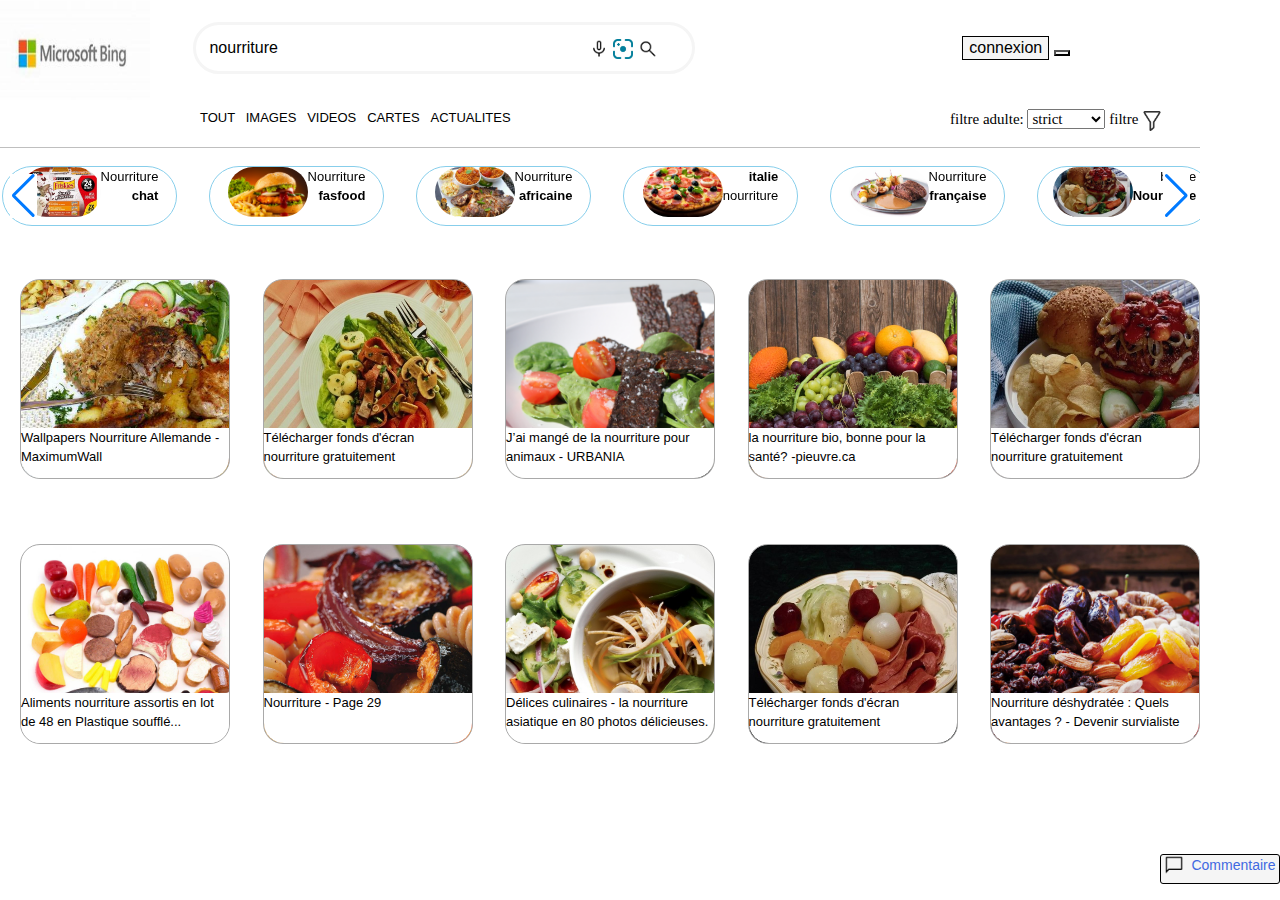
<file: index.html>
<!DOCTYPE html>
<html>
<head>
	<meta charset="utf-8">
	<meta name="viewport" content="width=device-width, initial-scale=1">
	<title>we_like_food</title>
  <link rel="stylesheet" href="https://use.fontawesome.com/releases/v5.8.1/css/all.css" integrity="sha384-50oBUHEmvpQ+1lW4y57PTFmhCaXp0ML5d60M1M7uH2+nqUivzIebhndOJK28anvf" crossorigin="anonymous">
  <link href="https://cdn.jsdelivr.net/npm/bootstrap@5.1.3/dist/css/bootstrap.min.css" rel="stylesheet">
  <link rel="stylesheet" type="text/css" href="style1.css">
  <script src="https://cdn.jsdelivr.net/npm/bootstrap@5.1.3/dist/js/bootstrap.bundle.min.js"></script>
  <script src="https://ajax.googleapis.com/ajax/libs/jquery/3.6.0/jquery.min.js"></script>
  <!-- Link Swiper's CSS -->
   <link rel="stylesheet" href="https://cdn.jsdelivr.net/npm/swiper/swiper-bundle.min.css"/>
       <style>
      html,
      body {
        position: relative;
        height: 100%;
      }

      body {  
        font-family: Helvetica Neue, Helvetica, Arial, sans-serif;
        font-size: 14px;
        color: #000;
        margin: 0;
        padding: 0;
      }

      .swiper {
        width: 100%;
        height:  65px;
        display: flex;

      }
      .swiper-slide:hover{
        box-shadow: 6px 6px 6px gray;
      }
      .swiper-slide {
        text-align: right;
        font-size: small;
        background: auto;
        margin: 2px;
        padding: 0px;
        display: flex;
        border-radius: 40px;
        text-align: justify-all;
        border: 1.5px solid skyblue;
        width: 100px;
        height: 60px;
        box-shadow: 1.5px;
        box-s

        /* Center slide text vertically */
          display: inline-flex;
          display: -ms-flexbox;
          /*display: -webkit-flex;*/
          display: flex;
          /*-webkit-box-pack: center;*/
          -ms-flex-pack: center;
          /*-webkit-justify-content: center;*/
          justify-content: center;
          /*-webkit-box-align: center;*/
          -ms-flex-align: center;
          /*-webkit-align-items: center;*/
      }

      .swiper-slide img {
        display: block;
        width: 80px;
        object-fit: cover;
        cursor: pointer;
      }
    </style>
</head>


<body>
  <header>
     <h6>
       <a href="https://www.bing.com/?FORM=Z9FD1"><img src="image2/Capture d’écran1.png" width="150" height="100"></a>
        <input type="search" name="text" class="search" value="nourriture">
         <i class="a1"><img src="image2/voice.png" width="20" type="submit">&nbsp;<img src="image2/blob.jpg" width="20" class="a2">&nbsp;<img src="image2/search.png" width="20" type="submit" name="search"></i>
        <input type="submit" name="search" value="connexion" class="connexion">
        <button style="margin: auto; opacity: 2; background-color: whitesmoke;"><i class="fas fa-bars"></i></button>
     </h6>
  </header>

<section class="bloc">
 <div class="gg">
   <div class="nav">
     <div class="licu"><a href="http://"><p>TOUT &nbsp;&nbsp; </p></a><div class="souligne"></div></div>

     <div class="licu"><a href="http://"><p>IMAGES &nbsp;&nbsp;</p></a><div class="souligne"></div></div>

      <div class="licu"><a href="http://"><p>VIDEOS &nbsp;&nbsp;</p></a><div class="souligne"></div></div>

      <div class="licu"><a href="http://"><p>CARTES &nbsp;&nbsp;</p></a><div class="souligne"></div></div>

      <div class="licu"><a href="http://"><p>ACTUALITES &nbsp;&nbsp;</p></a><div class="souligne"></div></div>
   </div>
    <div class="deroulant">
     <span>filtre adulte:</span>
      <select name="filtre adulte">
       <option>strict</option>
       <option>modéré</option>
       <option>desactivé</option>
      </select>

     <span>filtre</span>
      <select name="filtre" class="test">
       <option>taille de l'image</option>
       <option>couleur</option>
       <option>type</option>
       <option>orientation</option>
       <option>personne</option>
      </select>
      <span class="cosinus"><img src="image2/filtre.png" width="20"></span>
   </div>
  </div>
</section>

 <hr>

  <!-- Swiper -->
    <div class="swiper mySwiper">
      <div class="swiper-wrapper">
        <div class="swiper-slide"><img src="image2/img1.jpg" width="50" height="50" style="border-radius: 70px; box-sizing: border-box; margin: 0px;">
          <p style="flex-direction: column; display:flex;">Nourriture  <b>chat</b></p></div>
        <div class="swiper-slide"><img src="image2/img2.jpg" width="40" height="50" style="border-radius: 70px; box-sizing: border-box;">
          <p style="flex-direction: column; display:flex;">Nourriture  <b>fasfood</b></p></div>
        <div class="swiper-slide"><img src="image2/img3.jpg" width="40" height="50" style="border-radius: 70px;">
          <p style="flex-direction: column; display:flex;">Nourriture  <b>africaine</b></p></div>
        <div class="swiper-slide"><img src="image2/img4.jpg" width="40" height="50" style="border-radius: 70px;">
          <p style="flex-direction: column; display:flex;"><b>italie </b>nourriture</p></div>
        <div class="swiper-slide"><img src="image2/img5.jpg" width="40" height="50" style="border-radius: 70px;">
          <p style="flex-direction: column; display:flex;">Nourriture  <b>française</b></p></div>
        <div class="swiper-slide"><img src="image2/img6.jpg" width="40" height="50" style="border-radius: 70px;">
          <p style="flex-direction: column; display:flex;">bonne  <b>Nourriture</b></p></div>
        <div class="swiper-slide"><img src="image2/img7.jpg"width="40" height="50" style="border-radius: 70px;">
          <p style="flex-direction: column; display:flex;">Nourriture <b>colorier</b></p></div>
        <div class="swiper-slide"><img src="image2/a1.png"width="40" height="50" style="border-radius: 70px;">
          <p style="flex-direction: column; display:flex;">Nourriture <b>anglaise</b></p></div>
        <div class="swiper-slide"><img src="image2/img8.png" width="40" height="50" style="border-radius: 70px;">
          <p style="flex-direction: column; display:flex;">Nourriture <b>PNG</b></p></div>
        <div class="swiper-slide"><img src="image2/img10.jpg" width="40" height="50" style="border-radius: 70px;">
          <p style="flex-direction: column; display:flex;">Nourriture <b>saine</b></p></div>
        <div class="swiper-slide"><img src="image2/malbouffe.jpg" width="40" height="50" style="border-radius: 70px;">
          <p><b>malbouffe</b></p></div>
        <div class="swiper-slide"><img src="image2/boisson.jpg" width="40" height="50" style="border-radius: 70px;">
          <p><b>Boissons</b></p> </div>
      </div>
      <div class="swiper-button-next"></div>
      <div class="swiper-button-prev"></div>
    </div>

<section class="a">
<div class="part">
    <div class="bt9">
      <a href="#1" alt="hello">
        <div class="survol1">
          <p class="overlay1">taille 24x100 REGAL</p>
        </div>
        <p class="texto1">Wallpapers Nourriture Allemande - MaximumWall</p>
      </a>
    </div>

   <div class="bt10">
    <a href="#2">
      <div class="survol2">
        <p class="overlay2">taille 24x100 REGAL</p>
      </div>  
      <p class="texto2">Télécharger fonds d'écran nourriture gratuitement</p>
    </a>
   </div>

    <div class="bt11">
    <a href="#3">
      <div class="survol3">
        <p class="overlay3">taille 24x100 REGAL</p>
      </div>  
      <p class="texto3">J’ai mangé de la nourriture pour animaux - URBANIA</p>
    </a>
   </div>

   <div class="bt12">
    <a href="#4">
      <div class="survol4">
        <p class="overlay4">taille 208x24 JPG</p>
      </div>  
      <p class="texto4">la nourriture bio, bonne pour la santé? -pieuvre.ca</p>
    </a>
   </div>

    <div class="bt13">
    <a href="#5">
      <div class="survol5">
        <p class="overlay5">taille 24x100 REGAL</p>
      </div>  
      <p class="texto5">Télécharger fonds d'écran nourriture gratuitement</p>
    </a>
   </div>
</div>

<div class="part">
  <div class="bt14">
    <a href="#6">
      <div class="survol6">
        <p class="overlay6">taille 24x100 REGAL</p>
      </div>  
      <p class="texto6">Aliments nourriture assortis en lot de 48 en Plastique soufflé...</p>
    </a>
   </div>

  <div class="bt15">
    <a href="#7">
      <div class="survol7">
        <p class="overlay7">taille 24x100 REGAL</p>
      </div>  
      <p class="texto7">Nourriture - Page 29</p>
    </a>
   </div>

  <div class="bt16">
    <a href="#8">
      <div class="survol8">
        <p class="overlay8">taille 24x100 REGAL</p>
      </div>  
      <p class="texto7">Délices culinaires - la nourriture asiatique en 80 photos délicieuses.</p>
    </a>
   </div>

  <div class="bt17">
    <a href="#9">
      <div class="survol9">
        <p class="overlay9">taille 24x100 REGAL</p>
      </div>  
      <p class="texto9">Télécharger fonds d'écran nourriture gratuitement</p>
    </a>
  </div>

  <div class="bt18">
    <a href="#10">
      <div class="survol10">
        <p class="overlay10">taille 24x100 REGAL</p>
      </div>  
      <p class="texto10">Nourriture déshydratée : Quels avantages ? - Devenir survialiste</p>
    </a>
  </div>
</div>
</section>

 <!-- Swiper JS -->
    <script src="https://cdn.jsdelivr.net/npm/swiper/swiper-bundle.min.js"></script>

    <!-- Initialize Swiper -->
    <script>
      var swiper = new Swiper(".mySwiper", {
        slidesPerView: 6,
        spaceBetween: 30,
        slidesPerGroup: 2,
        loop: true,
        loopFillGroupWithBlank: true,
        navigation: {
          nextEl: ".swiper-button-next",
          prevEl: ".swiper-button-prev",
        },
      });
    </script>

    


<footer>
  <br>
  <fieldset class="ab"><img src="image2/chat_bubble.png" height="20" width="20" style="chat"><p class="commentaire">Commentaire</p></fieldset>
  <br>
</footer>

</body>
</html>
</file>
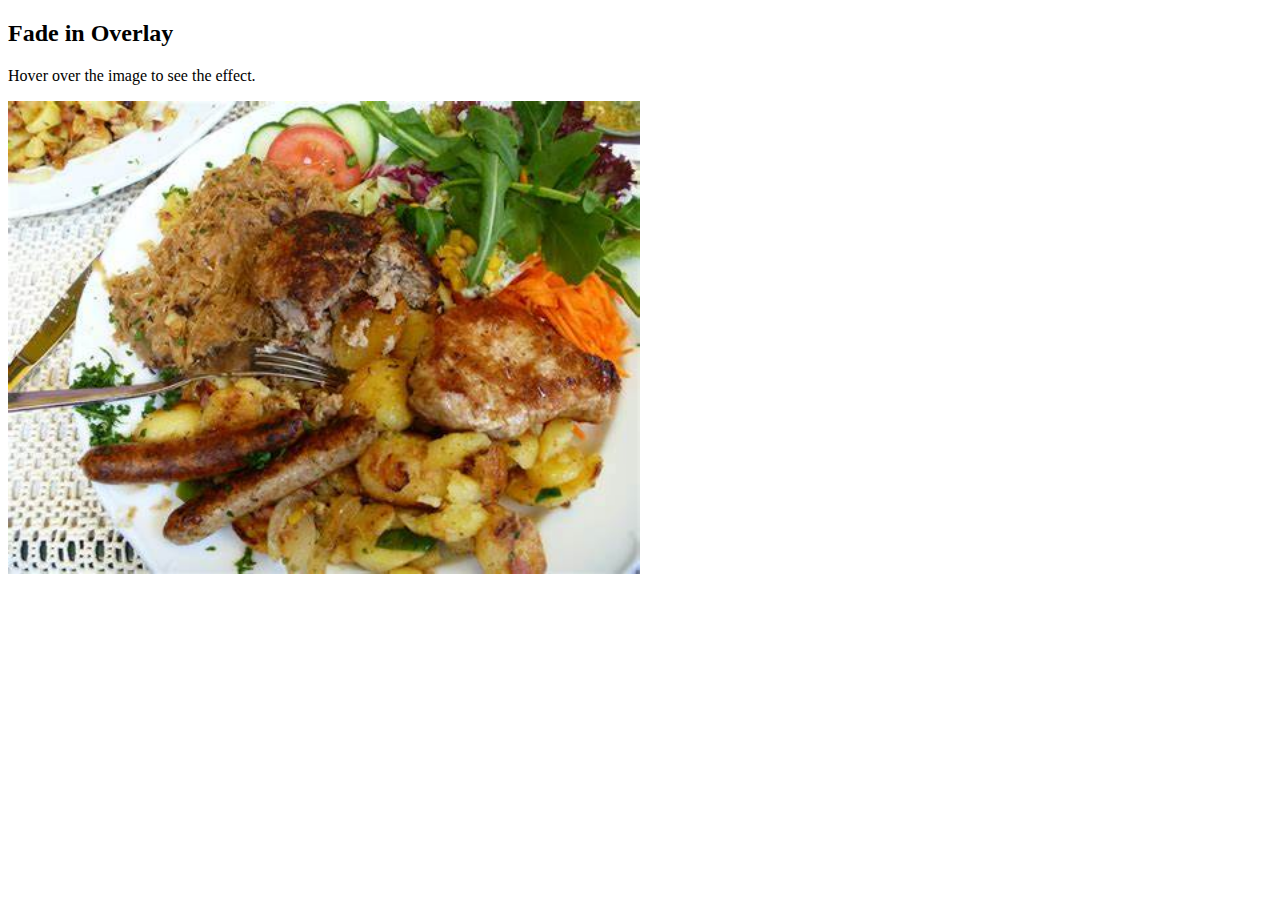
<file: in.html>
<!DOCTYPE html>
<html>
<head>
<meta name="viewport" content="width=device-width, initial-scale=1">
<style>
.container {
  position: relative;
  width: 50%;
}

.image {
  display: block;
  width: 100%;
  height: auto;
}

.overlay {
  position: absolute;
  top: 0;
  bottom: 0;
  left: 0;
  right: 0;
  height: 100%;
  width: 100%;
  opacity: 0;
  transition: .5s ease;
  box-shadow: inset 0 -50px 25px -15px rgba(62, 60, 0.583);
}

.container:hover .overlay {
  opacity: 1;
}

.text {
  color: white;
  font-size: 20px;
  position: absolute;
  top: 50%;
  left: 50%;
  -webkit-transform: translate(-50%, -50%);
  -ms-transform: translate(-50%, -50%);
  transform: translate(-50%, -50%);
  text-align: center;
}
</style>
</head>
<body>

<h2>Fade in Overlay</h2>
<p>Hover over the image to see the effect.</p>

<div class="container">
  <img src="image2/OIP2.jpg" alt="Avatar" class="image">
  <div class="overlay">
    <div class="text">Hello World</div>
  </div>
</div>

</body>
</html>
</file>
<file: style1.css>
.h6{
	display: flex;
	flex-direction: row;
	flex-wrap: wrap;
	position: static;

}

.search{
	text-align: left;
	border: 25px black;
	width: 500px;
	border-radius: 35px;
    padding: 15px;
	outline: whitesmoke solid 3px;
	margin-top: 5px;
    margin-bottom: 5px;
    margin-left: 40px;
    position: static;
}
.search:hover {box-shadow: 6px 6px 12px gray ;}

.submit{
	width: 50px;
	border: 40px;
	border-radius: 50px;
	margin-right: 50px;
	margin-left: 40px;
	align-items: center;
}

.a1{
	border: 25px black;
	border-radius: 35px;
	margin-left: -110px;

}

.a2{
	background:auto;
}
.connexion{
	font-size: 20 px;
	text-align: center;
	border: 1px solid;
	background-color: whitesmoke;
	position: static;
	align-items: center;
	margin-left: 300px;
}

a{
    text-decoration: none;
    color: black;
    font-size: 13px;
    font-family: sans-serif;
}

.swiper-button-next{
    margin-left: 5px;
    background-color: white;
    height: 100px;
    width: 200px;
}
.swiper-button-prev{
    margin-right: 20px;
    background-color: white;
    height: 100px;
    width: 200px;
}

.bloc{
    text-align: center;
    display: display;
    margin-left: 200px;
    margin-right: 80px;
    margin-top: 0px;
    margin-top: 0px;
    font-family: Times New Roman;
    font-size: 15px;

}

.nav{
    font-size: small;
    position: absolute;
}

.souligne{
    height: 4px;
    transition: 1s;
}

.licu:hover{
    background-size: 0 100%;
    background: linear-gradient(to top, rgba(0, 255, 255, 0.5) 0%, rgba(0, 255, 255, 0.5)10%, transparent 10.01% );
}

.deroulant{ 
margin-left: 750px;
position: static;
	
}

.gg{
    display: flex;
    width: 1200px;
}
.test{
    display: none;
    cursor: pointer;
}

.survol1{
    background: url("./image2/OIP2.jpg") no-repeat;
    background-size: cover;
    width: 210px;
    height: 200px;
    margin-top: 50px;
    border-radius: 20px;
    margin-left: 20px;
    border: 1px solid black;
    border: 1px solid darkgray;
}
.texto1{
    width: 208px;
    height: 50px;
    background-color: white;
    margin-top: -51px;
    margin-left: 21px;
    border-radius: 0 0 20px 20px;
}
.overlay1{
   opacity: 0;
   padding-top: 130px;
   padding-left: 10px;
   color: white;
}   

.overlay1:hover{
    opacity: 1;
    box-shadow: inset -20px -22px 48px -10px rgb(000,000,000);
    border-radius: 20px 20px 0 0;
}

.survol2{
    background: url("./image2/salade.jpg") no-repeat;
    background-size: cover;
    width: 210px;
    height: 200px;
    margin-top: 50px;
    border-radius: 20px;
    margin-left: 20px;
    border: 1px solid black;
    border: 1px solid darkgray;
}
.texto2{
    width: 208px;
    height: 50px;
    background-color: white;
    margin-top: -51px;
    margin-left: 21px;
    border-radius: 0 0 20px 20px;
}
.overlay2{
   opacity: 0;
   padding-top: 130px;
   padding-left: 10px;
   color: white;
}   

.overlay2:hover{
    opacity: 1;
    box-shadow: inset -20px -22px 48px -10px rgb(000,000,000);
    border-radius: 20px 20px 0 0;
}


.survol3{
    background: url("./image2/IMG_19.jpg") no-repeat;
    background-size: cover;
    width: 210px;
    height: 200px;
    margin-top: 50px;
    border-radius: 20px;
    margin-left: 20px;
    border: 1px solid black;
    border: 1px solid darkgray;
}
.texto3{
    width: 208px;
    height: 50px;
    background-color: white;
    margin-top: -51px;
    margin-left: 21px;
    border-radius: 0 0 20px 20px;
}
.overlay3{
   opacity: 0;
   padding-top: 130px;
   padding-left: 10px;
   color: white;
}   

.overlay3:hover{
    opacity: 1;
    box-shadow: inset -20px -22px 48px -10px rgb(000,000,000);
    border-radius: 20px 20px 0 0;
}

.survol4{
    background: url("image2/R3.jpg") no-repeat;
    background-size: cover;
    width: 210px;
    height: 200px;
    margin-top: 50px;
    border-radius: 20px;
    margin-left: 20px;
    border: 1px solid black;
    border: 1px solid darkgray;
}
.texto4{
    width: 208px;
    height: 50px;
    background-color: white;
    margin-top: -51px;
    margin-left: 21px;
    border-radius: 0 0 20px 20px;
}
.overlay4{
   opacity: 0;
   padding-top: 130px;
   padding-left: 10px;
   color: white;
}   
.overlay4:hover{
    opacity: 1;
    box-shadow: inset -20px -22px 48px -10px rgb(000,000,000);
    border-radius: 20px 20px 0 0;
}


.survol5{
    background: url("image2/img6.jpg") no-repeat;
    background-size: cover;
    width: 210px;
    height: 200px;
    margin-top: 50px;
    border-radius: 20px;
    margin-left: 20px;
    border: 1px solid black;
    border: 1px solid darkgray;
}
.texto5{
    width: 208px;
    height: 50px;
    background-color: white;
    margin-top: -51px;
    margin-left: 21px;
    border-radius: 0 0 20px 20px;
}
.overlay5{
   opacity: 0;
   padding-top: 130px;
   padding-left: 10px;
   color: white;
}   

.overlay5:hover{
    opacity: 1;
    box-shadow: inset -20px -22px 48px -10px rgb(000,000,000);
    border-radius: 20px 20px 0 0;
}

/*deuxieme partie*/

.survol6{
    background: url("image2/Plastique.jpg") no-repeat;
    background-size: cover;
    width: 210px;
    height: 200px;
    margin-top: 50px;
    border-radius: 20px;
    margin-left: 20px;
    border: 1px solid black;
    border: 1px solid darkgray;
}
.texto6{
    width: 208px;
    height: 50px;
    background-color: white;
    margin-top: -51px;
    margin-left: 21px;
    border-radius: 0 0 20px 20px;
}
.overlay6{
   opacity: 0;
   padding-top: 130px;
   padding-left: 10px;
   color: white;
}   

.overlay6:hover{
    opacity: 1;
    box-shadow: inset -20px -22px 48px -10px rgb(000,000,000);
    border-radius: 20px 20px 0 0;
}

.survol7{
    background: url("image2/R5.jpg") no-repeat;
    background-size: cover;
    width: 210px;
    height: 200px;
    margin-top: 50px;
    border-radius: 20px;
    margin-left: 20px;
    border: 1px solid black;
    border: 1px solid darkgray;
}
.texto7{
    width: 208px;
    height: 50px;
    background-color: white;
    margin-top: -51px;
    margin-left: 21px;
    border-radius: 0 0 20px 20px;
}
.overlay7{
   opacity: 0;
   padding-top: 130px;
   padding-left: 10px;
   color: white;
}   

.overlay7:hover{
    opacity: 1;
    box-shadow: inset -20px -22px 48px -10px rgb(000,000,000);
    border-radius: 20px 20px 0 0;
}

.survol8{
    background: url("image2/R7.jpg") no-repeat;
    background-size: cover;
    width: 210px;
    height: 200px;
    margin-top: 50px;
    border-radius: 20px;
    margin-left: 20px;
    border: 1px solid black;
    border: 1px solid darkgray;
}
.texto8{
    width: 208px;
    height: 50px;
    background-color: white;
    margin-top: -51px;
    margin-left: 21px;
    border-radius: 0 0 20px 20px;
}
.overlay8{
   opacity: 0;
   padding-top: 130px;
   padding-left: 10px;
   color: white;
}   

.overlay8:hover{
    opacity: 1;
    box-shadow: inset -20px -22px 48px -10px rgb(000,000,000);
    border-radius: 20px 20px 0 0;
}

.survol9{
    background: url("image2/nourriture66.jpg") no-repeat;
    background-size: cover;
    width: 210px;
    height: 200px;
    margin-top: 50px;
    border-radius: 20px;
    margin-left: 20px;
    border: 1px solid black;
    border: 1px solid darkgray;
}
.texto9{
    width: 208px;
    height: 50px;
    background-color: white;
    margin-top: -51px;
    margin-left: 21px;
    border-radius: 0 0 20px 20px;
}
.overlay9{
   opacity: 0;
   padding-top: 130px;
   padding-left: 10px;
   color: white;
}   

.overlay9:hover{
    opacity: 1;
    box-shadow: inset -20px -22px 48px -10px rgb(000,000,000);
    border-radius: 20px 20px 0 0;
}

.survol10{
    background: url("./image2/img9.jpg") no-repeat;
    background-size: cover;
    width: 210px;
    height: 200px;
    margin-top: 50px;
    border-radius: 20px;
    margin-left: 20px;
    border: 1px solid black;
    border: 1px solid darkgray;
}
.texto10{
    width: 208px;
    height: 50px;
    background-color: white;
    margin-top: -51px;
    margin-left: 21px;
    border-radius: 0 0 20px 20px;
}
.overlay10{
   opacity: 0;
   padding-top: 130px;
   padding-left: 10px;
   color: white;
}   

.overlay10:hover{
    opacity: 1;
    box-shadow: inset -20px -22px 48px -10px rgb(000,000,000);
    border-radius: 20px 20px 0 0;
}

.part{
    display: flex;
    justify-content: space-between;
    align-items: flex-start;
}

section.a{
    width: 1200px;
}

body{
     width: 1200px;
     object-fit: cover;
}
.ab{
    position: fixed ;
    border: 1px solid black;
    border-radius: 3px;
    background: whitesmoke; 
    text-decoration-line: blue; 
    float: right; 
    bottom: 16px; 
    right: 0px; 
    height: 30px; 
    width: 120px;
    display: flex;
    align-items: stretch;
    justify-content: space-around;
    margin: auto;
}

.commentaire{
    text-align:right;
    color: royalblue;
}
.chat{
    text-align: left;
    background-color: royalblue;
    color: royalblue;
}
</file>
